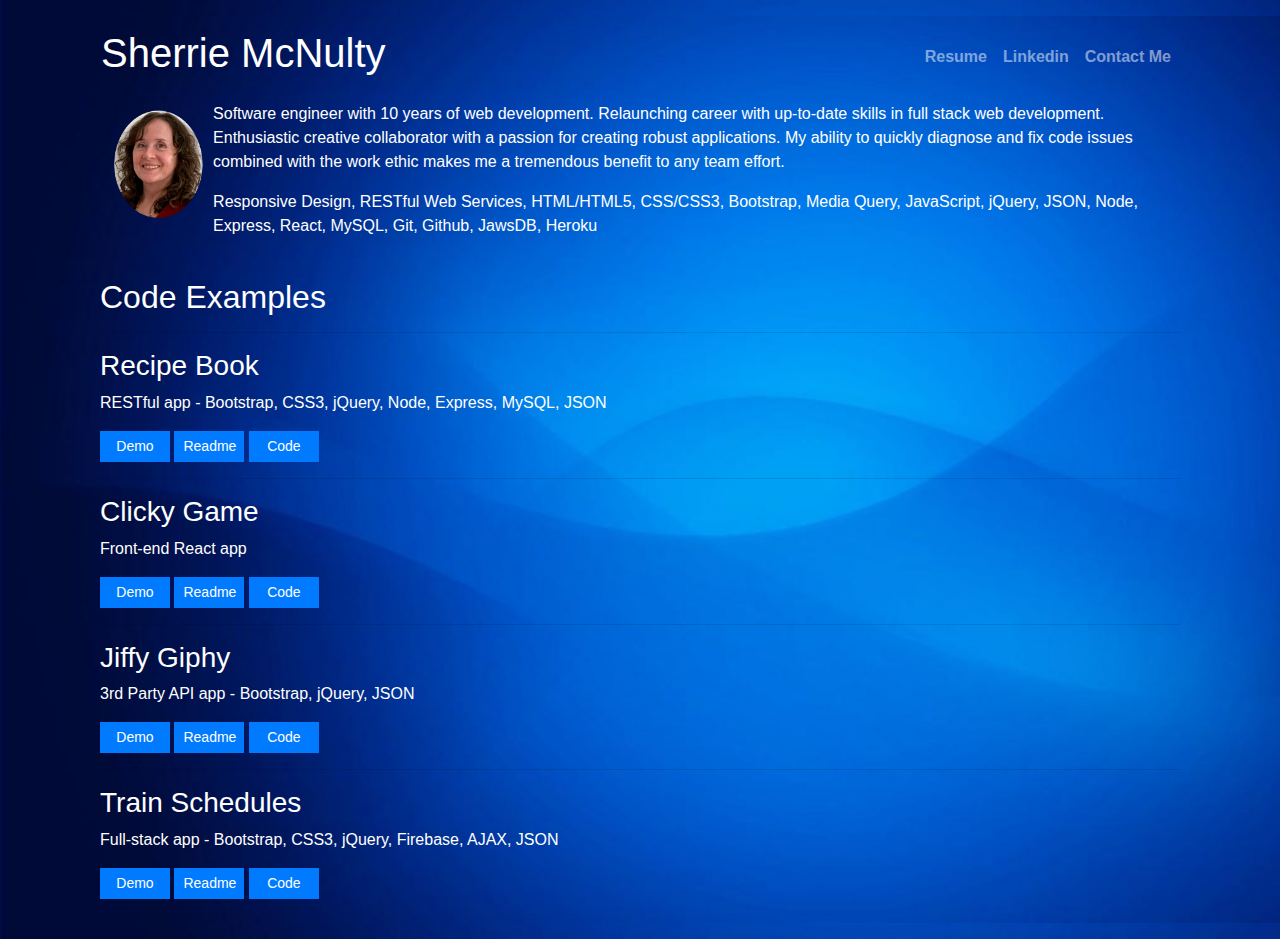
<file: index.html>
<!DOCTYPE html>
<html lang="en">

<head>
    <title>Sherrie McNulty</title>
    <meta charset="UTF-8" />
    <meta http-equiv="X-UA-Compatible" content="ie=edge" />
    <meta name="viewport" content="width=device-width, initial-scale=1, shrink-to-fit=no" />

    <!-- Bootstrap Links -->
    <link rel="stylesheet" href="https://stackpath.bootstrapcdn.com/bootstrap/4.4.1/css/bootstrap.min.css"
        integrity="sha384-Vkoo8x4CGsO3+Hhxv8T/Q5PaXtkKtu6ug5TOeNV6gBiFeWPGFN9MuhOf23Q9Ifjh" crossorigin="anonymous">
    <script src="https://code.jquery.com/jquery-3.4.1.slim.min.js"
        integrity="sha384-J6qa4849blE2+poT4WnyKhv5vZF5SrPo0iEjwBvKU7imGFAV0wwj1yYfoRSJoZ+n"
        crossorigin="anonymous"></script>
    <script src="https://cdn.jsdelivr.net/npm/popper.js@1.16.0/dist/umd/popper.min.js"
        integrity="sha384-Q6E9RHvbIyZFJoft+2mJbHaEWldlvI9IOYy5n3zV9zzTtmI3UksdQRVvoxMfooAo"
        crossorigin="anonymous"></script>
    <script src="https://stackpath.bootstrapcdn.com/bootstrap/4.4.1/js/bootstrap.min.js"
        integrity="sha384-wfSDF2E50Y2D1uUdj0O3uMBJnjuUD4Ih7YwaYd1iqfktj0Uod8GCExl3Og8ifwB6"
        crossorigin="anonymous"></script>

    <!-- Custom links -->
    <link rel="shortcut icon" href="./assets/images/icon.png" type="image/x-icon" />
    <link rel="stylesheet" type="text/css" href="./assets/css/style.css" />
</head>

<body>
    <div class="container my-3 mx-auto">
        <!-- Navbar -->
        <div class="row">
            <div class="col-md-12">
                <nav class="navbar navbar-expand-lg">
                    <div class="navbar-brand">
                        <h1 class="font-weight-normal text-white">
                            Sherrie McNulty
                        </h1>
                    </div>
                    <button class="navbar-toggler border-white text-white" type="button" data-toggle="collapse"
                        data-target="#collapsibleNavbar">More
                    </button>
                    <div class="collapse navbar-collapse" id="collapsibleNavbar">
                        <ul class="navbar-nav font-weight-bold justify-right ml-auto">
                            <li>
                                <a id="resume" class="nav-link">
                                    Resume
                                </a>
                            </li>
                            <li>
                                <a id="linkedin" class="nav-link">
                                    Linkedin
                                </a>
                            </li>
                            <li class="nav-item">
                                <a id="contact" class="nav-link" data-toggle="modal" data-target="#contactModal"
                                    href="#contactModal">
                                    Contact Me
                                </a>
                            </li>
                        </ul>
                    </div>
                </nav>
            </div>
        </div>

        <!-- Introduction -->
        <div class="row my-1 mx-auto">
            <div class="col-sm-12 text-white">
                <img id="portrait" class="float-left" src="./assets/images/profile-picture.png" alt="Profile Picture" />
                <p>
                    Software engineer with 10 years of web development. Relaunching career with up-to-date skills in
                    full
                    stack web development. Enthusiastic creative collaborator with a passion for creating robust
                    applications. My ability to quickly diagnose and fix code issues combined with the work ethic makes
                    me a tremendous benefit to any team effort.
                </p>
                <p class="clearfix">
                    Responsive Design, RESTful Web Services, HTML/HTML5, CSS/CSS3, Bootstrap, Media Query, JavaScript,
                    jQuery,
                    JSON, Node, Express, React, MySQL, Git, Github, JawsDB, Heroku
                </p>
            </div>
        </div>

        <!-- Projects -->
        <div class="row my-3 mx-auto py-2 text-white">
            <div class="col-sm-12">
                <h2 class="font-weight-normal">
                    Code Examples
                </h2>

                <hr />

                <!-- Recipes -->
                <h3 class="font-weight-normal">
                    Recipe Book
                </h3>
                <p>
                    RESTful app - Bootstrap, CSS3, jQuery, Node, Express, MySQL, JSON
                </p>
                <p>
                    <a class="btn btn-primary text-white btn-sm rounded-0" role="button"
                        href="https://recipes-srm.herokuapp.com/" target="_blank">
                        Demo
                    </a>
                    <a class="btn btn-primary text-white btn-sm rounded-0" role="button"
                        href="https://github.com/sherriemcnulty/recipes/blob/master/README.md" target="_blank">
                        Readme
                    </a>
                    <a class="btn btn-primary text-white btn-sm rounded-0" role="button"
                        href="https://github.com/sherriemcnulty/recipes" target="_blank">
                        Code
                    </a>
                </p>
                <hr />

                <!-- Clicky Game -->
                <h3 class="font-weight-normal">
                    Clicky Game
                </h3>
                <p>
                    Front-end React app
                </p>
                <p>
                    <a class="btn btn-primary text-white btn-sm rounded-0" role="button"
                        href="https://clicky-game-srm.herokuapp.com/" target="_blank">
                        Demo
                    </a>
                    <a class="btn btn-primary text-white btn-sm rounded-0" role="button"
                        href="https://github.com/sherriemcnulty/clicky-game/blob/master/README.md" target="_blank">
                        Readme
                    </a>
                    <a class="btn btn-primary text-white btn-sm rounded-0" role="button"
                        href="https://github.com/sherriemcnulty/clicky-game" target="_blank">
                        Code
                    </a>
                </p>
                <hr />

                <!-- Jiffy Giphy -->

                <h3 class="font-weight-normal">
                    Jiffy Giphy
                </h3>
                <p>
                    3rd Party API app - Bootstrap, jQuery, JSON
                </p>
                <p>
                    <a class="btn btn-primary text-white btn-sm rounded-0" role="button"
                        href="https://sherriemcnulty.github.io/jiffy-giphy/" target="_blank">
                        Demo
                    </a>
                    <a class="btn btn-primary text-white btn-sm rounded-0" role="button"
                        href="https://github.com/sherriemcnulty/jiffy-giphy/blob/master/README.md" target="_blank">
                        Readme
                    </a>
                    <a class="btn btn-primary text-white btn-sm rounded-0" role="button"
                        href="https://github.com/sherriemcnulty/jiffy-giphy" target="_blank">
                        Code
                    </a>
                </p>
                <hr />

                <!-- Train Schedule -->
                <!-- <p> -->
                <h3 class="font-weight-normal">
                    Train Schedules
                </h3>
                <p>
                    Full-stack app - Bootstrap, CSS3, jQuery, Firebase, AJAX, JSON
                </p>
                <p>
                    <a class="btn btn-primary text-white btn-sm rounded-0" role="button"
                        href="https://sherriemcnulty.github.io/train-schedule/" target="_blank">
                        Demo
                    </a>
                    <a class="btn btn-primary text-white btn-sm rounded-0" role="button"
                        href="https://github.com/sherriemcnulty/train-schedule/blob/master/README.md" target="blank">
                        Readme
                    </a>
                    <a class="btn btn-primary text-white btn-sm rounded-0" role="button"
                        href="https://github.com/sherriemcnulty/train-schedule" target="_blank">
                        Code
                    </a>
                </p>
            </div>
        </div>

        <!-- Contact Modal -->
        <div class="modal fade" id="contactModal" role="dialog">
            <div class="modal-dialog">
                <div class="modal-content text-center">
                    <div class="modal-header d-block">
                        <button type="button" class="close float-right" data-dismiss="modal" aria-label="Close">
                            <span aria-hidden="true">&times;</span>
                        </button>
                        <h5 class="modal-title text-center">Contact</h5>
                    </div>
                    <div class="modal-body">
                        Cell: 603-424-7411
                        <a class="nav-link text-secondary"
                            href="mailto:sherriemcnulty@gmail.com?subject=Feedback&body=Message">
                            sherriemcnulty@gmail.com
                        </a>
                    </div>
                    <div class="modal-footer">
                        <button type="button" class="btn btn-default" data-dismiss="modal">
                            Close
                        </button>
                    </div>
                </div>
            </div>
        </div>
    </div>
    <script src="./assets/javascript/app.js"></script>
</body>

</html>
</file>
<file: assets/css/style.css>
html,
body {
	background-color: rgba(0, 0, 50, 0.7);
	background-image: url("../images/bg2.jpg");
	background-size: cover;
}

nav .navbar-nav li a {
	color: rgba(255, 255, 255, 0.5) !important;
}

nav .navbar-nav li a:hover {
	color: rgba(255, 255, 255, 0.8) !important;
}

.btn {
	width: 5em;
}

.bg-transluscent {
	background: rgba(245, 245, 245, 0.9);
}

#portrait {
	height: 120px;
	width: auto;
}
</file>
